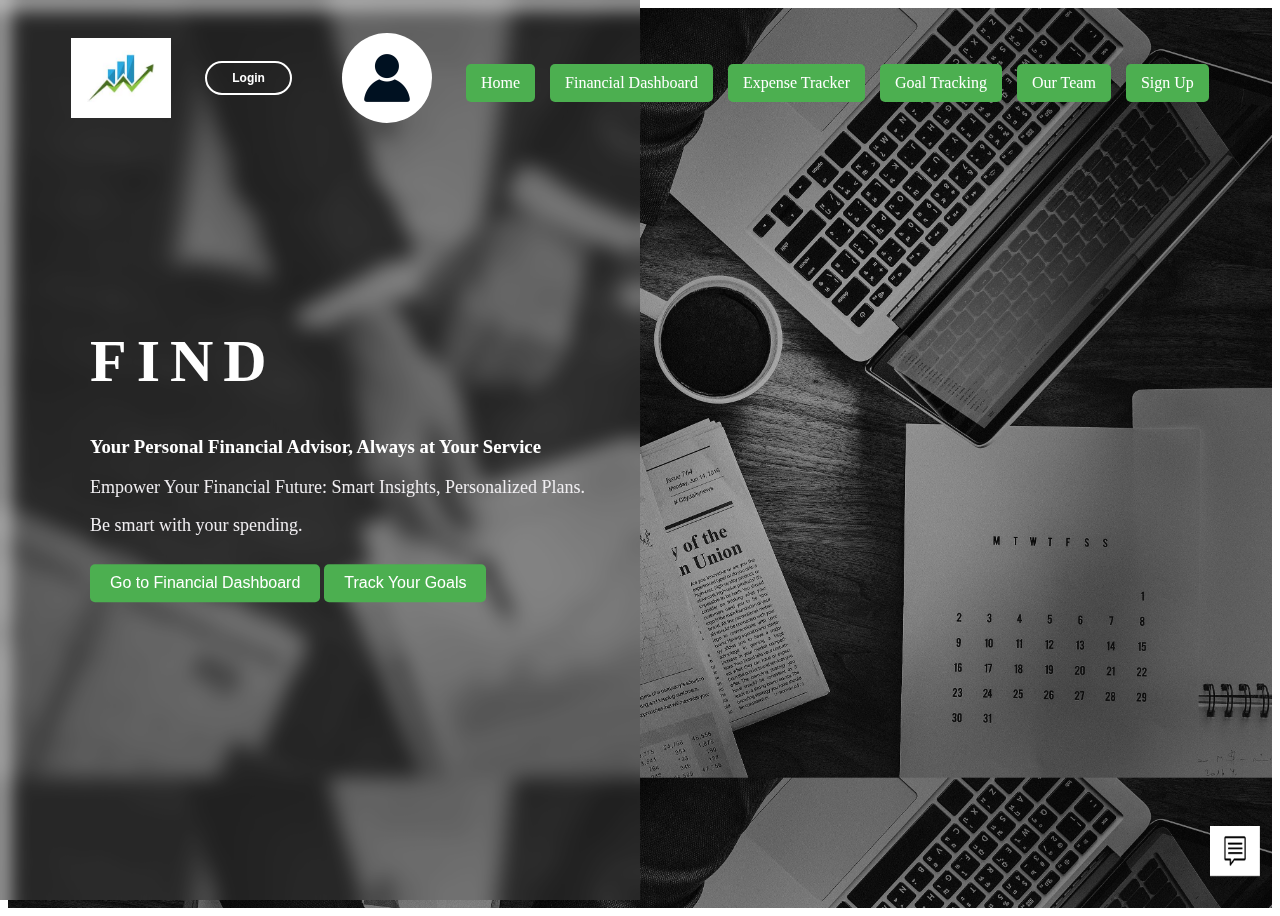
<file: index.html>
<!DOCTYPE html>
<html lang="en">
<head>
    <meta charset="UTF-8">
    <meta http-equiv="X-UA-Compatible" content="IE=edge">
    <meta name="viewport" content="width=device-width, initial-scale=1.0">
    <title>FIND | FIND Tracker</title>
    <link rel="stylesheet" href="front.css">
</head>
<body>
    <div id="hero">
        <div class="navbar">
            <img src="logo.jpg" alt="Logo" class="logo">
            <div class="user">
			    
            <button type="button" onclick="location.href='login.html'">Login</button>
            <img class="avatar" src="person_icon.jpg">
            </div>
        <nav>
            <a href="index.html">Home</a>
            <a href="dashboard.html">Financial Dashboard</a>
            <a href="tracker.html">Expense Tracker</a>
            <a href="goals.html">Goal Tracking</a>
			<a href="our team.html">Our Team</a>
            <!--<a href="login.html">Login</a>-->
            <a href="register.html">Sign Up</a>
        </nav>
        </div>
     </div> 

        <div class="container">
            <div class="info">
                <h1>FIND</h1>
				<h3>Your Personal Financial Advisor, Always at Your Service</h3>
                <p>Empower Your Financial Future: Smart Insights, Personalized Plans.</p>
                <p>Be smart with your spending.</p>
			
        <button class="btn" onclick="location.href='dashboard.html'">Go to Financial Dashboard</button>
        <button class="btn" onclick="location.href='goals.html'">Track Your Goals</button>
    </div>
</div>

            </div>
        </div>
		<!-- Chatbot Icon to Open Chat Window -->
<div id="chatbot-icon" onclick="toggleChatbot()">
    <img src="chat icon.jpg" alt="Chatbot" class="chat-icon">
</div>

<!-- Chatbot Container -->
<div id="chatbot-container" class="chatbot-container hidden">
    <div class="chatbot-header">
        <h4>FIND BOT</h4>
        <span class="close-chatbot" onclick="toggleChatbot()">&#10006;</span>
    </div>
    <div id="chatbot-messages" class="chatbot-messages">
        <!-- Chatbot messages will appear here -->
    </div>
    <div class="chatbot-input">
        <input type="text" id="userMessage" placeholder="Ask me anything..." onkeypress="handleUserInput(event)">
        <button onclick="sendMessage()">Send</button>
    </div>
</div>

        <!--<div class="wrapper" id="popup-form">
            <span class="icon-close" onclick="closeForm()">&#10006;</span>

            <div class="from-box">
                <h2>Registration</h2>
                <from action="#" class="modal-content" id="popup">
                    <div class="input-box">
                        <span class="icon">&#9786;</span>
                        <input id="username" type="text" required>
                        <label for="username">Username</label>
                    </div>

                    <div class="input-box">
                        <span class="icon">&#9993;</span>
                        <input id="email" type="email" required>
                        <label for="email">Email</label>
                    </div>

                    <div class="input-box">
                        <span class="icon">&#128274;</span>
                        <input id="password" type="password" required>
                        <label for="password">Password</label>
                    </div>

                    <div class="remember-forgot">
                        <label><input type="checkbox">I agree to the terms and conditions</label>
                    </div>

                    <a href="home.html"><button type="submit" class="btn">Register</button></a>

                    <div class="login-register">
                        <p>Already have an account? <a href="#" class="login-link">Login</a></p>
                    </div>

                </from>
            </div>-->

    <script src="front.js"></script>
</body>
</html>
</file>
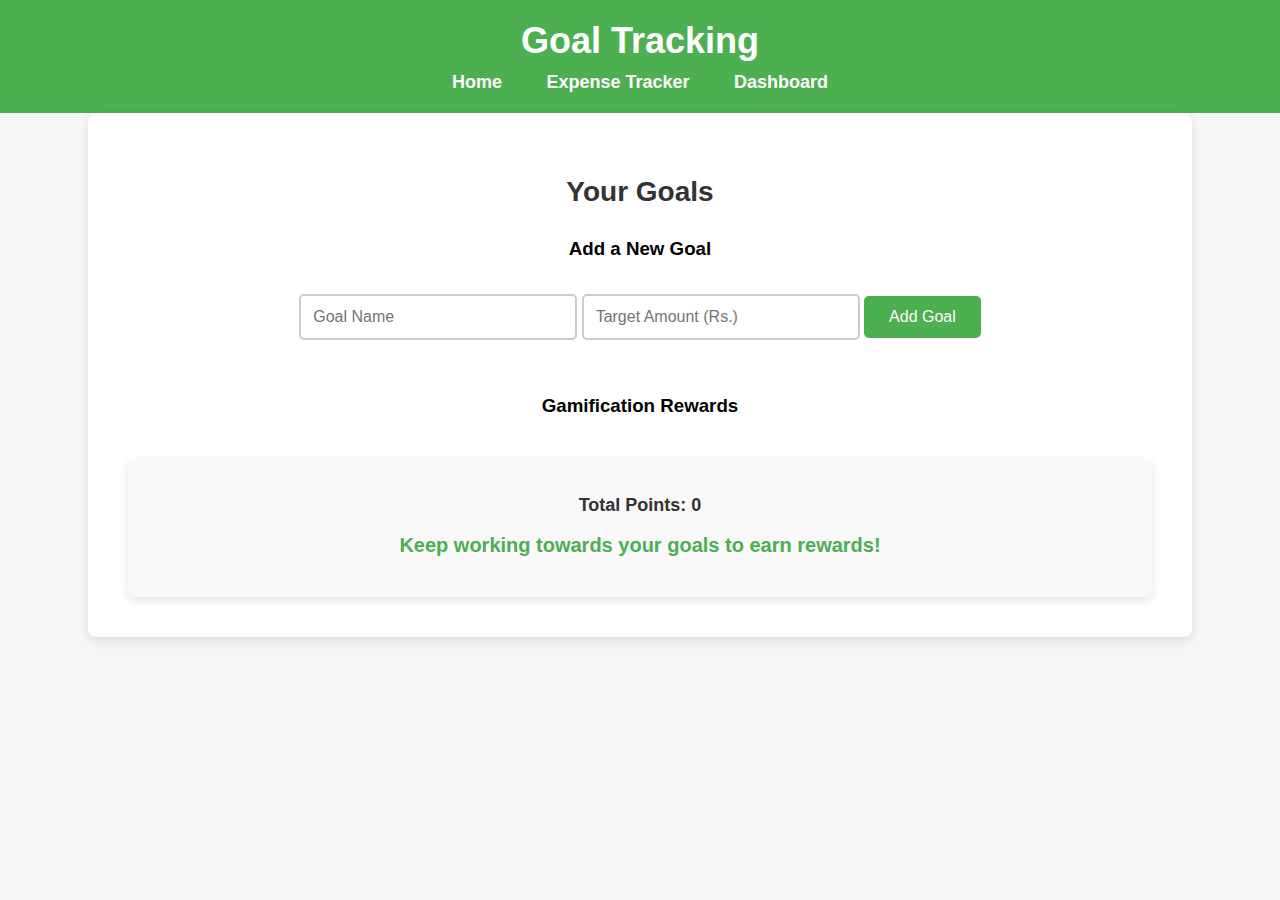
<file: goals.html>
<!DOCTYPE html>
<html lang="en">
  <head>
    <meta charset="UTF-8" />
    <meta name="viewport" content="width=device-width, initial-scale=1.0" />
    <title>FIND | Goal Tracking</title>
    <link rel="stylesheet" href="goals.css" />
  </head>
  <body>
    <header class="goal-header">
      <h1>Goal Tracking</h1>
      <nav>
        <a href="index.html">Home</a>
        <a href="tracker.html">Expense Tracker</a>
        <a href="dashboard.html">Dashboard</a>
      </nav>
    </header>

    <main class="goal-container">
      <h2>Your Goals</h2>

      <!-- Display current goals -->
      <div class="goal-list" id="goalList"></div>

      <h3>Add a New Goal</h3>
      <form id="goalForm">
        <input type="text" id="goalName" placeholder="Goal Name" required />
        <input
          type="number"
          id="goalAmount"
          placeholder="Target Amount (Rs.)"
          required
        />
        <button type="submit">Add Goal</button>
      </form>

      <h3>Gamification Rewards</h3>
      <div class="rewards-container">
        <p>Total Points: <span id="pointsDisplay">0</span></p>
        <p id="rewardMessage">Keep working towards your goals to earn rewards!</p>
      </div>
    </main>

    <script src="goals.js"></script>
  </body>
</html>
</file>
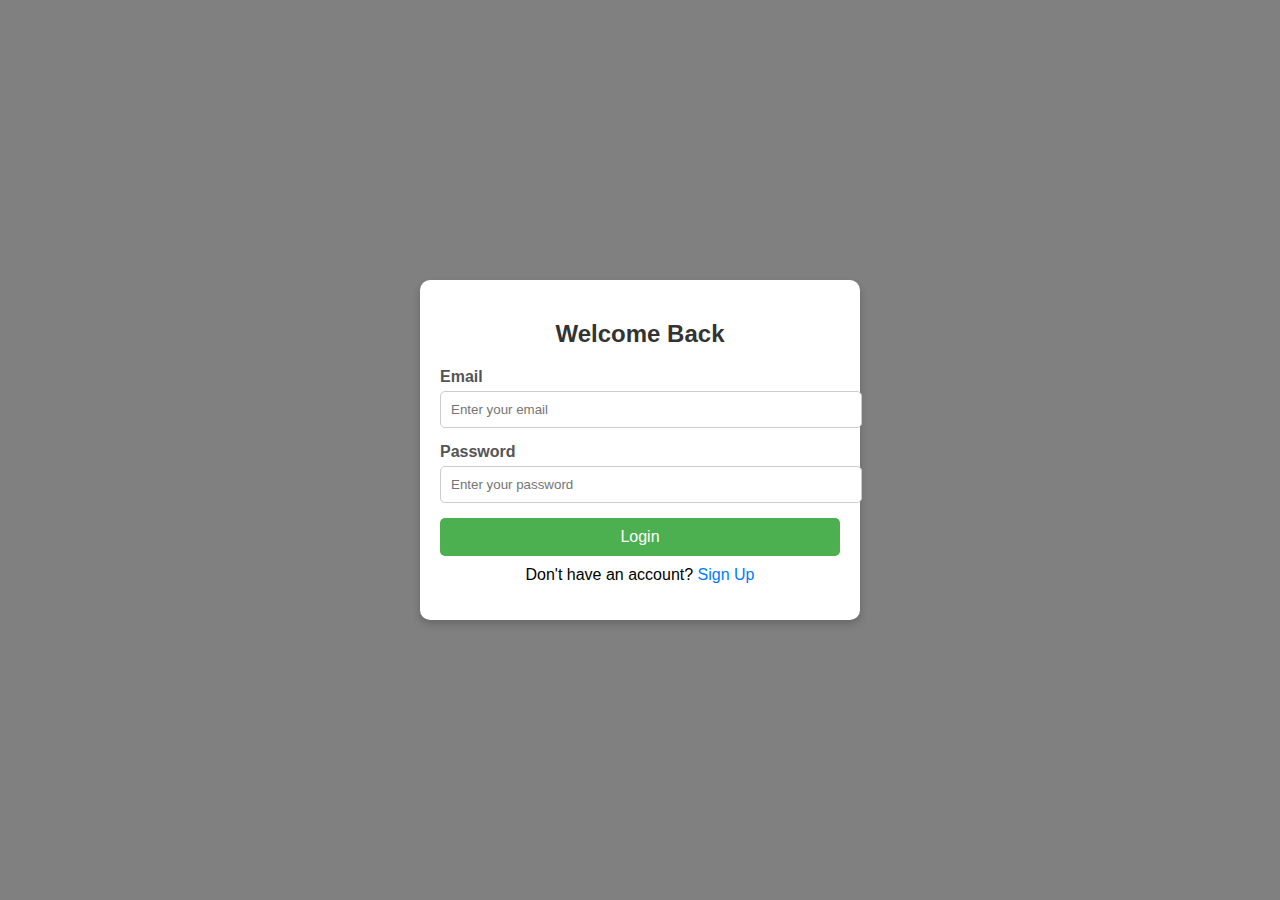
<file: login.html>
<!DOCTYPE html>
<html lang="en">
<head>
    <meta charset="UTF-8">
    <meta name="viewport" content="width=device-width, initial-scale=1.0">
    <title>Login | FIND</title>
    <link rel="stylesheet" href="login.css">
</head>
<body>
    <div class="login-container">
        <div class="login-form">
            <h2>Welcome Back</h2>
            <form id="loginForm">
                <div class="input-box">
                    <label for="email">Email</label>
                    <input type="email" id="email" name="email" placeholder="Enter your email" required>
                </div>
                <div class="input-box">
                    <label for="password">Password</label>
                    <input type="password" id="password" name="password" placeholder="Enter your password" required>
                </div>
                <button type="submit" class="btn">Login</button>
                <p>Don't have an account? <a href="register.html">Sign Up</a></p>
            </form>
        </div>
    </div>

    <script>
        document.getElementById("loginForm").addEventListener("submit", function (e) {
            e.preventDefault(); // Prevent form submission

            const email = document.getElementById("email").value;
            const password = document.getElementById("password").value;

            // Retrieve user details from local storage
            const userDetails = JSON.parse(localStorage.getItem("userDetails"));

            if (userDetails && userDetails.email === email && userDetails.password === password) {
                alert("Login successful!");
                window.location.href = "index.html"; // Redirect to home page
            } else {
                alert("Invalid email or password!");
            }
        });
    </script>
</body>
</html>
</file>
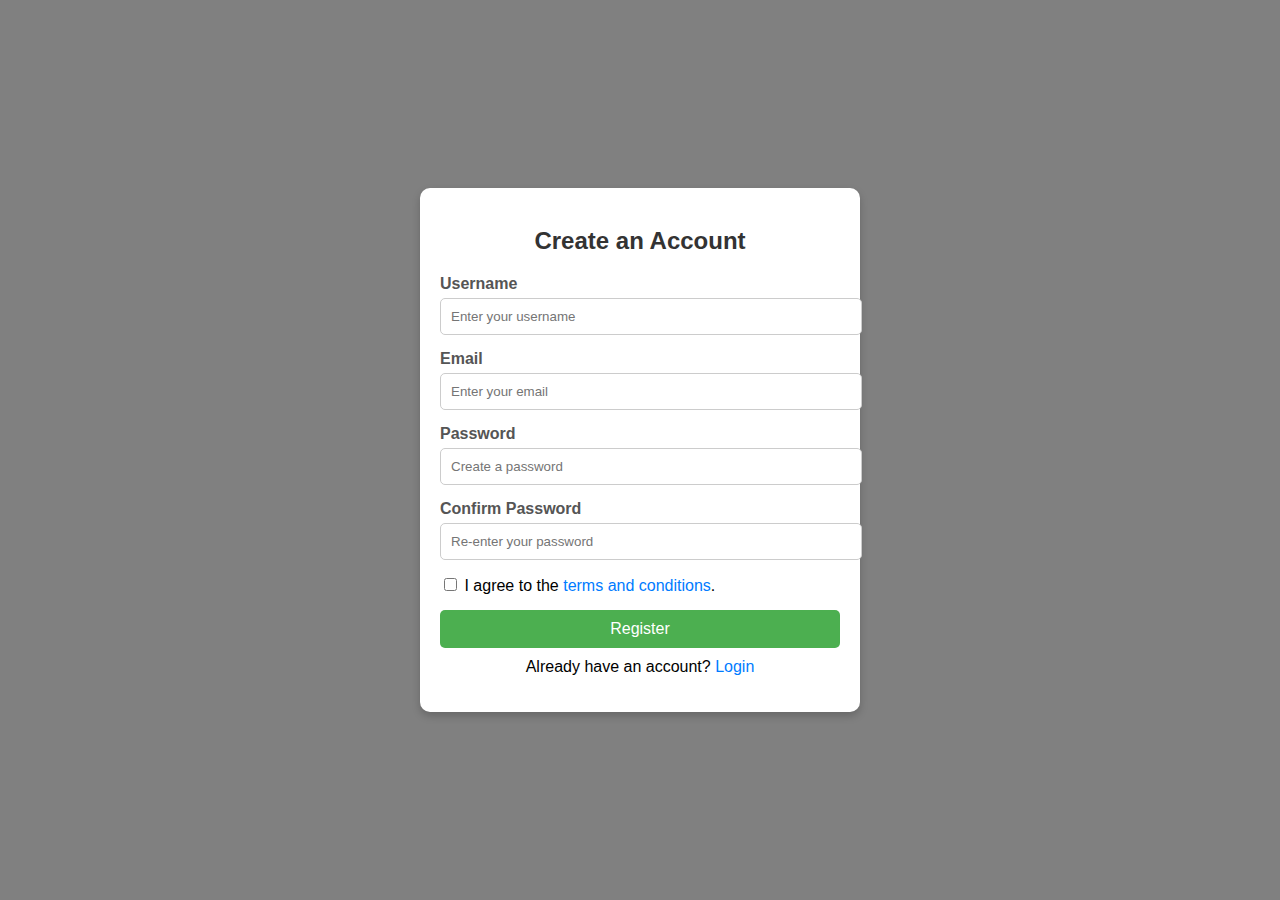
<file: register.html>
<!DOCTYPE html>
<html lang="en">
<head>
    <meta charset="UTF-8">
    <meta name="viewport" content="width=device-width, initial-scale=1.0">
    <title>Register | FIND</title>
    <link rel="stylesheet" href="register.css">
</head>
<body>
    <div class="register-container">
        <div class="register-form">
            <h2>Create an Account</h2>
            <form id="registerForm">
                <!-- Username Input -->
                <div class="input-box">
                    <label for="username">Username</label>
                    <input type="text" id="username" name="username" placeholder="Enter your username" required>
                </div>
                <!-- Email Input -->
                <div class="input-box">
                    <label for="email">Email</label>
                    <input type="email" id="email" name="email" placeholder="Enter your email" required>
                </div>
                <!-- Password Input -->
                <div class="input-box">
                    <label for="password">Password</label>
                    <input type="password" id="password" name="password" placeholder="Create a password" required>
                </div>
                <!-- Confirm Password Input -->
                <div class="input-box">
                    <label for="confirm-password">Confirm Password</label>
                    <input type="password" id="confirm-password" name="confirm-password" placeholder="Re-enter your password" required>
                </div>
                <!-- Terms and Conditions -->
                <div class="terms">
                    <label>
                        <input type="checkbox" name="terms" required>
                        I agree to the <a href="#" id="termsLink">terms and conditions</a>.
                    </label>
                </div>
                <!-- Register Button -->
                <button type="submit" class="btn">Register</button>
                <!-- Login Redirect -->
                <p>Already have an account? <a href="login.html">Login</a></p>
            </form>
        </div>
    </div>
     <!-- Modal -->
     <div id="termsModal" class="modal">
        <div class="modal-content">
            <div class="modal-header">
                <h2>Terms and Conditions</h2>
                <button class="close-btn" id="closeModal">&times;</button>
            </div>
            <div class="modal-body">
                <p>1) Your financial data will be stored securely and will not be shared without consent.</p>
                <p>2) You are responsible for the accuracy of the data provided.</p>
                <p>3) The advice provided by FIND is for informational purposes only and should not replace professional consultation.</p>
                <p>4) FIND reserves the right to update its features and terms at any time.</p>
                <p>5) Users must comply with all applicable laws while using the platform.</p>
                <p>6) Unauthorized access or misuse of FIND is strictly prohibited.</p>
            </div>
        </div>
    </div>


    <script>
        // Modal functionality
        const termsLink = document.getElementById("termsLink");
        const termsModal = document.getElementById("termsModal");
        const closeModal = document.getElementById("closeModal");

        termsLink.addEventListener("click", function (e) {
            e.preventDefault(); // Prevent default link behavior
            termsModal.style.display = "block"; // Show modal
        });

        closeModal.addEventListener("click", function () {
            termsModal.style.display = "none"; // Close modal
        });

        window.addEventListener("click", function (e) {
            if (e.target === termsModal) {
                termsModal.style.display = "none"; // Close modal on outside click
            }
        });
        document.getElementById("registerForm").addEventListener("submit", function (e) {
            e.preventDefault(); // Prevent form submission

            const username = document.getElementById("username").value;
            const email = document.getElementById("email").value;
            const password = document.getElementById("password").value;
            const confirmPassword = document.getElementById("confirm-password").value;

            if (password !== confirmPassword) {
                alert("Passwords do not match!");
                return;
            }

            // Store user details in local storage
            const userDetails = { username, email, password };
            localStorage.setItem("userDetails", JSON.stringify(userDetails));

            alert("Registration successful! Please login.");
            window.location.href = "login.html"; // Redirect to login page
        });
    </script>
</body>
</html>
</file>
<file: front.css>
/* Adding background image to the hero section 
/*#hero {
    background-image: url('blog background.jpg'); /* Replace 'your-image.jpg' with the actual image file path */
    /*background-size: cover; /* Ensures the image covers the whole section */
    /*background-position: center; /* Centers the image */
    /*background-attachment: fixed; /* Makes the background image stay fixed during scrolling */
    /*height: 100vh; /* Makes the hero section take full viewport height */
    /*display: flex;
    justify-content: center;
    align-items: center;
    color: white; /* Ensures text is visible on top of the background */
}






*{
    margin: 0;
    padding: 0;
    font-family: sans-serif;
}

#hero{
    width: 100%;
    height: 100vh;
    background-image: url('bg3.jpg');
    background-size: 100%;
    background-position: relative;
    align-items: center;
    justify-content: center;
}

.navbar{
    width: 90%;
    margin: auto;
    display: flex;
    align-items: center;
    justify-content: space-between;
    position: relative;
    z-index: 10;
}

.navbar .logo{
    width: 100px;
    margin: 30px 0;
    cursor: pointer;
}

.user{
    display: flex;
    align-items: center;
}

.avatar{
    border-radius: 50%;
    width: 90px;
}

.navbar button{
    padding: 8px 25px;
    background: transparent;
    outline: none;
    border: 2px solid white;
    border-radius: 20px;
    color: white;
    font-size: 12px;
    font-weight: bold;
    cursor: pointer;
    margin-right: 50px;
}

.container{
    width: 50%;
    height: 100vh;
    background: rgba(86,86,86,0.3);
    backdrop-filter: blur(10px);
    position: absolute;
    left: 0;
    top: 0;
}

.info{
    width: 550px;
    color: white;
    position: absolute;
    right: 0;
    top: 50%;
    transform: translateY(-50%);
}

.info h1{
    font-size: 60px;
    letter-spacing: 10px;
}

.info p{
    color: #f0eef1;
    font-size: 18px;
    margin: 20px 0;
    line-height: 18px;
}

/* Chatbot Icon */
#chatbot-icon {
    position: fixed;
    bottom: 20px;
    right: 20px;
    cursor: pointer;
}

.chat-icon {
    width: 50px;
    height: 50px;
}

/* Chatbot Container */
.chatbot-container {
    position: fixed;
    bottom: 80px;
    right: 20px;
    width: 300px;
    background-color: #f1f1f1;
    border-radius: 10px;
    box-shadow: 0 0 10px rgba(0, 0, 0, 0.1);
    display: flex;
    flex-direction: column;
}

.hidden {
    display: none;
}

.chatbot-header {
    background-color: #333;
    color: #fff;
    padding: 10px;
    display: flex;
    justify-content: space-between;
    align-items: center;
}

.chatbot-messages {
    padding: 10px;
    height: 250px;
    overflow-y: auto;
    flex-grow: 1;
}

.chatbot-input {
    display: flex;
    padding: 10px;
}

.chatbot-input input {
    flex-grow: 1;
    padding: 8px;
    border-radius: 5px;
    border: 1px solid #ddd;
}

.chatbot-input button {
    margin-left: 5px;
    padding: 8px;
    background-color: #4CAF50;
    color: white;
    border: none;
    border-radius: 5px;
    cursor: pointer;
}
nav {
    display: flex;
    justify-content: flex-end;
    gap: 15px;
    margin-top: 10px;
}

nav a {
    text-decoration: none;
    color: white;
    background-color: #4CAF50;
    padding: 10px 15px;
    border-radius: 5px;
    transition: background-color 0.3s;
}

nav a:hover {
    background-color: #45a049;
}
button.btn {
    background-color: #4CAF50;
    color: white;
    border: none;
    padding: 10px 20px;
    margin: 10px 0;
    border-radius: 5px;
    cursor: pointer;
    font-size: 1em;
    transition: background-color 0.3s;
}

button.btn:hover {
    background-color: #45a049;
}



/*.btnLogin-popup{
    padding: 10px 35px;
    background: transparent;
    outline: none;
    border: 2px solid white;
    border-radius: 20px;
    color: white;
    font-size: 20px;
    font-weight: bold;
    cursor: pointer;
    margin-right: 50px;
}

.btnLogin-popup:hover{
    background: white;
    color: black;
}

.wrapper{
    justify-content: center;
    align-items: center;
    display: flex;
    position: relative;
    width: 380px;
    height: 420px;
    padding: 15px;
    background: transparent;
    border: 2px solid rgba(255, 255, 255, 0.5);
    border-radius: 20px;
    backdrop-filter: blur(20px);
    box-shadow: 0 0 30px rgba(0, 0, 0, 0.5);
    margin-left: 580px;
    overflow: hidden;
    transition: transform .5s ease, height .2s ease;
}

.wrapper .icon-close{
    position: absolute;
    top: 0;
    right: 0;
    width: 45px;
    height: 45px;
    background: #162938;
    font-size: 2em;
    color: white;
    display: flex;
    justify-content: center;
    align-items: center;
    border-bottom-left-radius: 20px;
    cursor: pointer;
    z-index: 1;
}

.form-box h2{
    font-size: 2em;
    color: #162938;
    text-align: center;
    justify-content: center;
}

.input-box{
    position: relative;
    width: 100%;
    height: 50px;
    border-bottom: 2px solid #162938;
    margin: 30px 0;
}

.input-box label{
    position: absolute;
    top: 50%;
    left: 5px;
    transform: translateY(-50%);
    font-size: 1em;
    color: #162938;
    font-weight: 500;
    pointer-events: none;
    transition: .5s;
}

.input-box input:focus~label, .input-box input:valid~label{
    top: -5px;
}

.input-box input{
    width: 100%;
    height: 100%;
    background: transparent;
    border: none;
    outline: none;
    font-size: 1em;
    color: #162938;
    font-weight: 600;
    padding: 0 35px 0 5px;
}

.input-box .icon{
    position: absolute;
    right: 8px;
    font-size: 1.2em;
    color: #162938;
    line-height: 57px;
}

.remember-forgot{
    font-size: .9em;
    color: #162938;
    font-weight: 500;
    margin: -15px 0 15px;
    display: flex;
    justify-content: space-between;
}

.remember-forgot label input{
    accent-color: #162938;
    margin-right: 3px;
}

.remember-forgot a{
    color: #162938;
    text-decoration: none;
}

.remember-forgot a:hover{
    text-decoration: underline;
}

.btn{
    width: 100%;
    height: 45px;
    background: #162938;
    border: none;
    outline: none;
    border-radius: 6px;
    cursor: pointer;
    font-size: 1em;
    color: white;
    font-weight: 500;
}

.login-register{
    font-size: .9em;
    color: #162938;
    text-align: center;
    font-weight: 500;
    margin: 25px 0 10px;
}

.login-register p a{
    color: #162938;
    text-decoration: none;
    font-weight: 600;
}

.login-register p a:hover{
    text-decoration: underline;
}
  -->
</file>
<file: goals.css>
/* Body and General Layout */
body {
  font-family: 'Arial', sans-serif;
  background-color: #f4f7f6;
  margin: 0;
  padding: 0;
}

.goal-header {
  background-color: #4caf50;
  color: white;
  text-align: center;
  padding: 20px 0;
}

.goal-header h1 {
  font-size: 36px;
  margin: 0;
}

.goal-header nav {
  margin-top: 10px;
}

.goal-header nav a {
  margin: 0 20px;
  color: white;
  text-decoration: none;
  font-weight: bold;
  font-size: 18px;
  transition: color 0.3s ease;
}

.goal-header nav a:hover {
  color: #e0e0e0;
}

/* Goal Container */
.goal-container {
  width: 80%;
  margin: 0 auto;
  text-align: center;
  background-color: white;
  padding: 40px;
  border-radius: 8px;
  box-shadow: 0 4px 10px rgba(0, 0, 0, 0.1);
}

h2 {
  font-size: 28px;
  color: #333;
  margin-bottom: 20px;
}

form input {
  padding: 12px;
  width: 250px;
  margin: 15px 0;
  border: 2px solid #ccc;
  border-radius: 5px;
  font-size: 16px;
}

form button {
  padding: 12px 25px;
  background-color: #4caf50;
  color: white;
  border: none;
  font-size: 16px;
  border-radius: 5px;
  cursor: pointer;
  transition: background-color 0.3s ease;
}

form button:hover {
  background-color: #45a049;
}

.rewards-container {
  margin-top: 40px;
  padding: 20px;
  background-color: #f9f9f9;
  border-radius: 8px;
  box-shadow: 0 4px 8px rgba(0, 0, 0, 0.1);
}

.rewards-container p {
  font-size: 18px;
  font-weight: bold;
  color: #333;
}

#rewardMessage {
  font-size: 20px;
  color: #4caf50;
  margin-top: 15px;
}

/* Goal List */
.goal-list {
  margin-top: 30px;
  text-align: left;
}

.goal-item {
  background-color: #f9f9f9;
  padding: 15px;
  margin-bottom: 15px;
  border-radius: 8px;
  border-left: 5px solid #4caf50;
  box-shadow: 0 2px 5px rgba(0, 0, 0, 0.1);
}

.goal-item p {
  font-size: 16px;
  margin: 8px 0;
  color: #333;
}

.goal-item button {
  padding: 8px 15px;
  background-color: #4caf50;
  color: white;
  border: none;
  font-size: 14px;
  cursor: pointer;
  border-radius: 5px;
  margin-right: 10px;
  transition: background-color 0.3s ease;
}

.goal-item button:hover {
  background-color: #45a049;
}

.goal-item button.remove {
  background-color: #ff4d4d;
}

.goal-item button.remove:hover {
  background-color: #e60000;
}

/* Goal Form Styling */
form {
  margin-bottom: 40px;
}

/* Transition Effects */
.goal-item, .rewards-container {
  transition: transform 0.3s ease-in-out;
}

.goal-item:hover, .rewards-container:hover {
  transform: scale(1.05);
}

/* Hover effects on links */
.goal-header nav a {
  transition: color 0.3s ease;
}

.goal-header nav a:hover {
  color: #e0e0e0;
}

/* Media Queries for responsiveness */
@media (max-width: 768px) {
  .goal-container {
    width: 90%;
    padding: 30px;
  }

  form input {
    width: 100%;
  }

  .goal-header nav a {
    font-size: 16px;
  }

  .goal-item button {
    padding: 8px 10px;
  }
}
</file>
<file: login.css>
body {
    font-family: Arial, sans-serif;
    background: grey;
    margin: 0;
    padding: 0;
    display: flex;
    justify-content: center;
    align-items: center;
    height: 100vh;
}

.login-container {
    background-color: white;
    border-radius: 10px;
    box-shadow: 0 4px 8px rgba(0, 0, 0, 0.2);
    padding: 20px;
    width: 100%;
    max-width: 400px;
}

.login-form h2 {
    text-align: center;
    margin-bottom: 20px;
    color: #333;
}

.input-box {
    margin-bottom: 15px;
}

.input-box label {
    display: block;
    margin-bottom: 5px;
    font-weight: bold;
    color: #555;
}

.input-box input {
    width: 100%;
    padding: 10px;
    border: 1px solid #ccc;
    border-radius: 5px;
}

.remember-forgot {
    display: flex;
    justify-content: space-between;
    align-items: center;
    margin-bottom: 15px;
}

.remember-forgot a {
    text-decoration: none;
    color: #007BFF;
    font-size: 0.9em;
}

button.btn {
    background-color: #4CAF50;
    color: white;
    border: none;
    padding: 10px 20px;
    width: 100%;
    border-radius: 5px;
    cursor: pointer;
    font-size: 1em;
}

button.btn:hover {
    background-color: #45a049;
}

p {
    text-align: center;
    margin-top: 10px;
}

p a {
    color: #007BFF;
    text-decoration: none;
}
</file>
<file: register.css>
body {
    font-family: Arial, sans-serif;
    background: grey;
    margin: 0;
    padding: 0;
    display: flex;
    justify-content: center;
    align-items: center;
    height: 100vh;
}

.register-container {
    background-color: #fff;
    border-radius: 10px;
    box-shadow: 0 4px 8px rgba(0, 0, 0, 0.2);
    padding: 20px;
    width: 100%;
    max-width: 400px;
}

.register-form h2 {
    text-align: center;
    margin-bottom: 20px;
    color: #333;
}

.input-box {
    margin-bottom: 15px;
}

.input-box label {
    display: block;
    margin-bottom: 5px;
    font-weight: bold;
    color: #555;
}

.input-box input {
    width: 100%;
    padding: 10px;
    border: 1px solid #ccc;
    border-radius: 5px;
}

.terms {
    margin-bottom: 15px;
}

.terms a {
    color: #007BFF;
    text-decoration: none;
}
 /* Modal Styles */
 .modal {
    display: none;
    position: fixed;
    z-index: 1000;
    left: 0;
    top: 0;
    width: 100%;
    height: 100%;
    overflow: auto;
    background-color: rgba(0, 0, 0, 0.5);
}

.modal-content {
    background-color: grey;
    margin: 15% auto;
    padding: 20px;
    border-radius: 5px;
    width: 80%;
    max-width: 500px;
    text-align: left;
    line-height: 1.6;
}

.modal-header {
    display: flex;
    justify-content: space-between;
    align-items: center;
}

.modal-header h2 {
    color:blue;
    margin: 0;
}

.close-btn {
    font-size: 1.5em;
    cursor: pointer;
    border: none;
    background: none;
}

.modal-body {
    margin-top: 10px;
}

button.btn {
    background-color: #4CAF50;
    color: white;
    border: none;
    padding: 10px 20px;
    width: 100%;
    border-radius: 5px;
    cursor: pointer;
    font-size: 1em;
}

button.btn:hover {
    background-color: #45a049;
}

p {
    text-align: center;
    margin-top: 10px;
}

p a {
    color: #007BFF;
    text-decoration: none;
}
</file>
